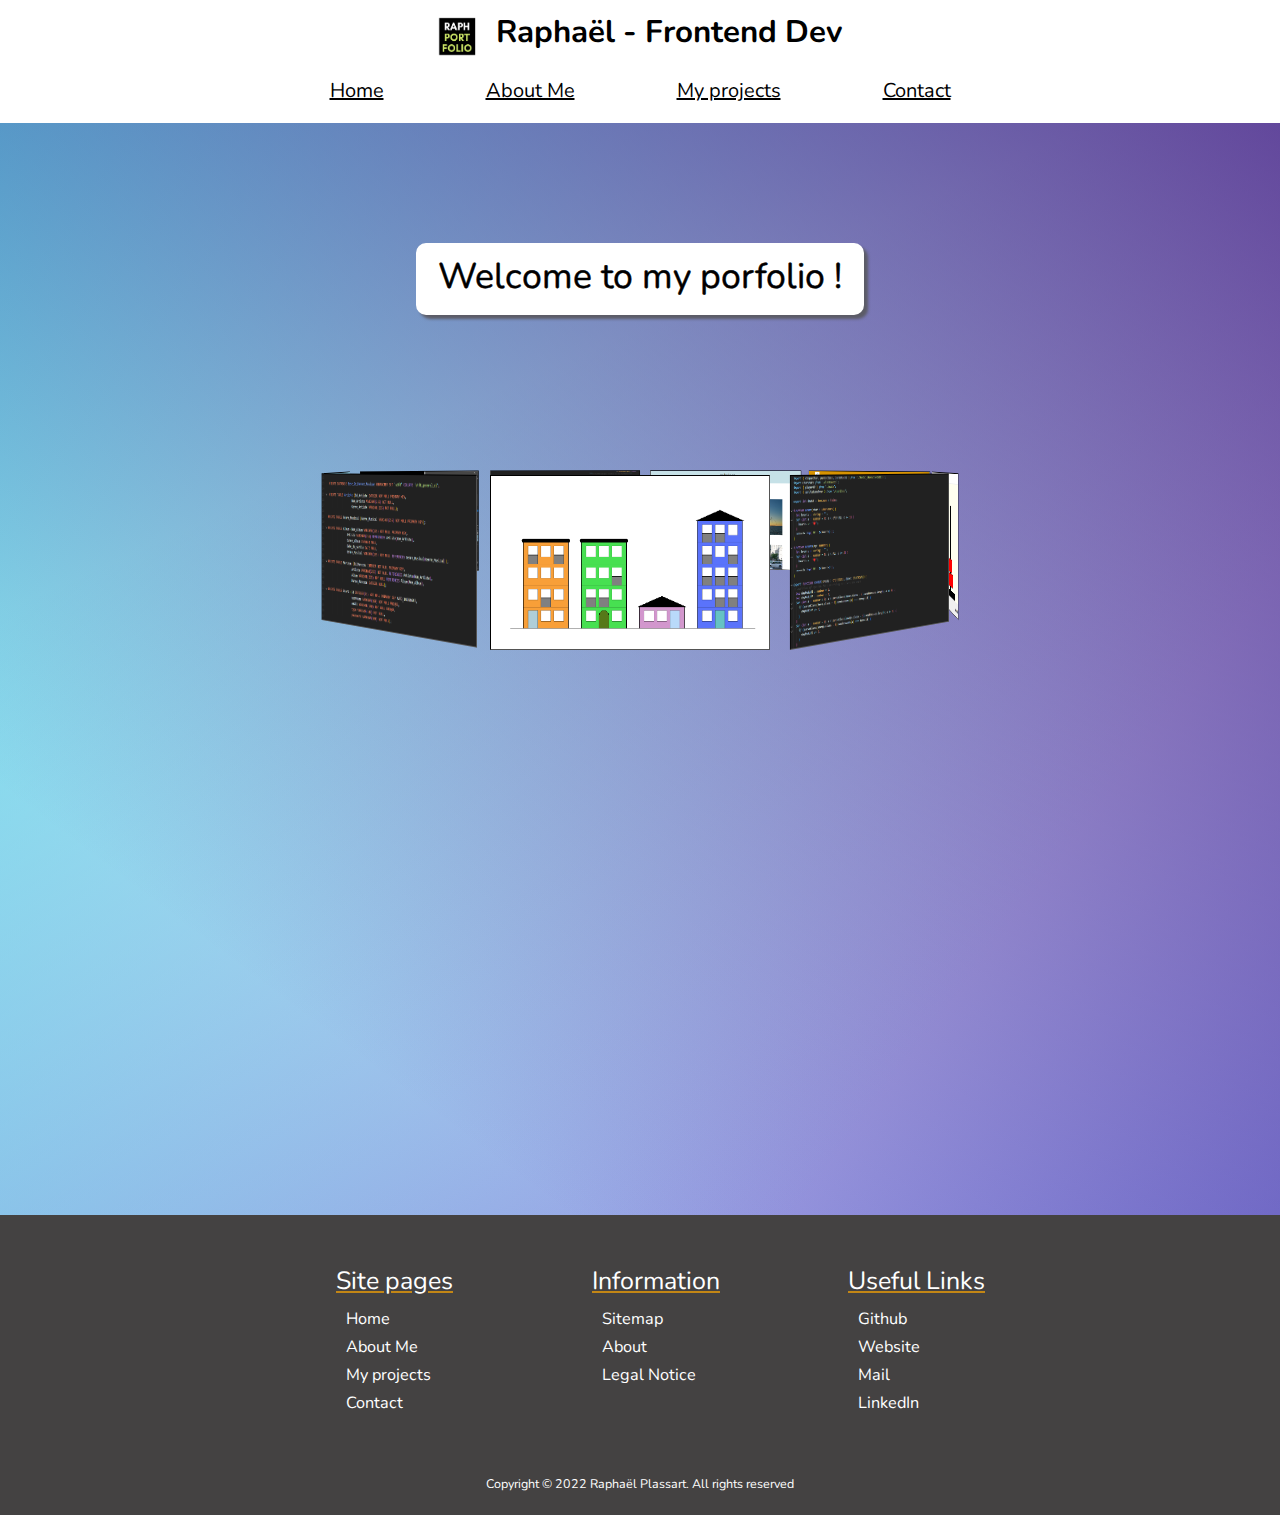
<file: index.html>
<!DOCTYPE html>
<html lang="fr">
<head>
    <meta charset="UTF-8">
    <meta http-equiv="X-UA-Compatible" content="IE=edge">
    <meta name="viewport" content="width=device-width, initial-scale=1.0">
    <link rel="stylesheet" href="https://fonts.googleapis.com/css2?family=Material+Symbols+Outlined:opsz,wght,FILL,GRAD@20..48,100..700,0..1,-50..200" />
    <link rel="stylesheet" href="style.css" />
    <link rel="icon" type="image/png" sizes="16x16" href="Medias/logo.png" alt="logo">
    <title>Portfolio</title>
</head>

<body style="background: linear-gradient(217deg, rgba(58, 14, 124, 0.8), rgba(192, 39, 209, 0) 70.71%),
linear-gradient(127deg, rgba(50, 199, 225, 0.8), rgba(0,255,0,0) 70.71%),
linear-gradient(336deg, rgba(60, 67, 203, 0.8), rgba(0,0,255,0) 70.71%);">

<header>

<div class="top"> 
    <img src="Medias/logo.png" class="logo">
      <h1>     
        <a href="index.html">Raphaël - Frontend Dev </a>
      </h1>
</div> 


<button type="button" id="togg1" class="button" onclick="changeStyle()">  <span class="material-symbols-outlined"> 
   menu
   </span>
</button>

<nav id="nav"> 
   <ul class="menu">
       <li class="li_nav"><a href="index.html">Home</a></li>
       <li class="li_nav"><a href="aboutme.html">About Me</a></li>
       <li class="li_nav"><a href="myprojects.html">My projects</a></li>
       <li class="li_nav"><a href="#footer">Contact</a></li>
   </ul>
</nav>
</header>

<main>

  <div class="block">
    <svg viewBox="0 0 1920 200">
      <text x="50%" y="50%" dy=".35em" text-anchor="middle">
Welcome to my porfolio !
  </text>
</svg>
  </div>

<div class="phone_main">
  <div class="slider">   
    <h4 class="active">
      <a href="myprojects.html"><img src="Medias/town1.png" /></a>
    </h4>
    <h4>
      <a href="myprojects.html"><img src="Medias/zelda1.png" /></a>
    </h4>
    <h4>
      <a href="myprojects.html"><img src="Medias/hanoi1.png" /></a>
    </h4>
    <h4>
      <a href="myprojects.html"><img src="Medias/minuteur1.png" /></a>
    </h4>
    <h4>
      <a href="myprojects.html"><img src="Medias/siteweb.png" /></a>
    </h4>
    <h4>
      <a href="myprojects.html"><img src="Medias/banque.png" /></a>
    </h4>
    <h4>
      <a href="myprojects.html"><img src="Medias/montage.jpg" /></a>
    </h4>
    <h4>
      <a href="myprojects.html"><img src="Medias/siteweb2.png" /></a>
    </h4>
    <h4>
      <a href="myprojects.html"><img src="Medias/musique.png" /></a>  
    </h4>
    <div class="nav_div">
      <div class="btn-nav left">←</div>
       <div class="btn-nav right">→</div>
   </div> 
</div>
</div>

<div class="main_carousel">
  <div class="carousel">
    <div class="slide one">
      <a href="myprojects.html"><img src="Medias/town1.png" /></a>
  </div>
    <div class="slide two">
      <a href="myprojects.html"><img src="Medias/zelda1.png" /></a>
    </div>
    <div class="slide three">
      <a href="myprojects.html"><img src="Medias/hanoi1.png" /></a>
    </div>
    <div class="slide four">
      <a href="myprojects.html"><img src="Medias/minuteur1.png" /></a>
  </div>
    <div class="slide five">
    <a href="myprojects.html"><img src="Medias/siteweb.png" /></a>
    </div>
    <div class="slide six">
      <a href="myprojects.html"><img src="Medias/banque.png" /></a>
    </div>
    <div class="slide seven">
      <a href="myprojects.html"><img src="Medias/montage.jpg" /></a>
    </div>
    <div class="slide eight">
      <a href="myprojects.html"><img src="Medias/siteweb2.png" /></a>
    </div>
    <div class="slide nine">
      <a href="myprojects.html"><img src="Medias/musique.png" /></a>
    </div>
  </div>
</div>

</main>
 

<div class="footer" id="footer">
  <div class="footer-tab">
        <ul>
          <p>Site pages</p>
          <li><a href="#index.html">Home</a></li>
          <li><a href="https://www.youtube.com/channel/UCEb_NXhHa8v7JSQQ84X4GaA">About Me</a></li>
          <li><a href="a-propos.html">My projects</a></li>
          <li><a href="mailto:plassa_r@etna-alternance.net">Contact</a></li>
        </ul>

        <ul>
          <p>Information</p>
          <li><a href="in_work.html">Sitemap</a></li>
          <li><a href="in_work.html">About</a></li>
          <li><a href="in_work.html">Legal Notice</a></li>
        </ul>
        <ul>
          <p> Useful Links</p>
          <li><a href="https://github.com/raphplt" target="_blank">Github</a></li>
          <li><a href="https://www.raphotos.fr" target="_blank">Website</a></li>
          <li><a href="mailto:plassa_r@etna-alternance.net" target="_blank">Mail</a></li>
          <li><a href="https://linkedin.com/in/raphaël-plassart-652304253" target="_blank">LinkedIn</a></li>
        </ul>
  </div>
  <p class="copyright"> Copyright © 2022 Raphaël Plassart. All rights reserved</p>
</div>
    <script>
let togg1 = document.getElementById("togg1");
let nav = document.getElementById("nav");

togg1.addEventListener("click", () => {
  if(getComputedStyle(nav).display != "none"){
    nav.style.display = "none";

  } else {
    nav.style.display = "block";
  }
})
    </script>
<script src="script.js"></script>

</body>   
</html>
</file>
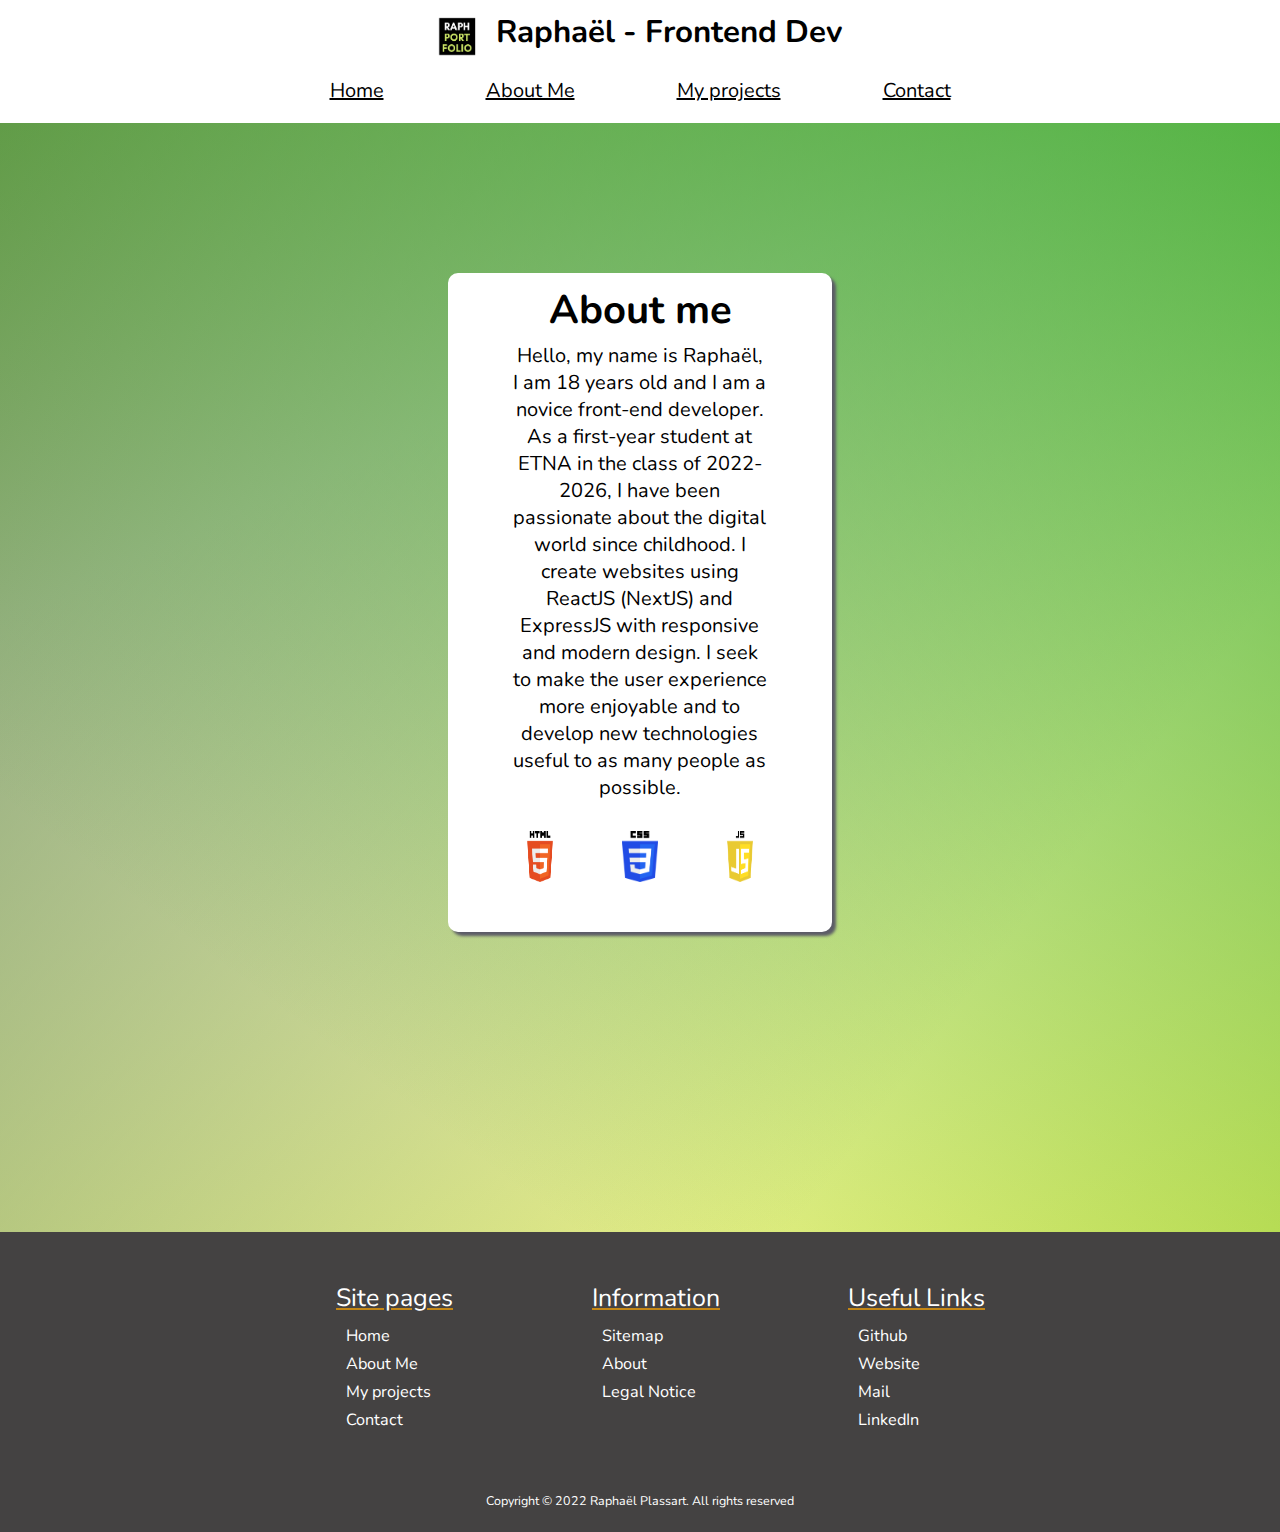
<file: aboutme.html>
<!DOCTYPE html>
<html lang="fr">
<head>
    <meta charset="UTF-8">
    <meta http-equiv="X-UA-Compatible" content="IE=edge">
    <meta name="viewport" content="width=device-width, initial-scale=1.0">
    <link rel="stylesheet" href="https://fonts.googleapis.com/css2?family=Material+Symbols+Outlined:opsz,wght,FILL,GRAD@20..48,100..700,0..1,-50..200" />
    <link rel="stylesheet" href="style.css" />
    <link rel="icon" type="image/png" sizes="16x16" href="Medias/logo.png" alt="logo">
    <title>Portfolio</title>
</head>

<body style="background: linear-gradient(217deg, rgba(38, 163, 19, 0.8), rgba(192, 39, 209, 0) 70.71%),
linear-gradient(127deg, rgba(81, 120, 44, 0.8), rgba(0,255,0,0) 70.71%),
linear-gradient(336deg, rgba(214, 228, 20, 0.8), rgba(0,0,255,0) 70.71%);">

<div class="header">
  <div class="top"> <img src="Medias/logo.png" class="logo" alt="logo">
    <h1> <a href="index.html"></a>Raphaël - Frontend Dev</a></h1></div> 
<button type="button" id="togg1" class="button" onclick="changeStyle()">  <span class="material-symbols-outlined"> 
   menu
   </span>
</button>
<nav id="nav"> 
   <ul class="menu">
       <li class="li_nav"><a href="index.html">Home</a></li>
       <li class="li_nav"><a href="aboutme.html">About Me</a></li>
       <li class="li_nav"><a href="myprojects.html">My projects</a></li>
       <li class="li_nav"><a href="#footer">Contact</a></li>

   </ul>
</nav>  
</div>

<div class="block_main" id="aboutme">
  <h2>About me</h2>
  <div class="info"> <p>
    Hello, my name is Raphaël, I am 18 years old and I am a novice front-end developer. As a first-year student at ETNA in the class of 2022-2026, I have been passionate about the digital world since childhood. I create websites using ReactJS (NextJS) and ExpressJS with responsive and modern design. I seek to make the user experience more enjoyable and to develop new technologies useful to as many people as possible.
  </p>
  <div class="languages">
    <img src="Medias/html.png">
    <img src="Medias/css.png">
    <img src="Medias/js.png">
  </div>

  </div>

</div>

<div class="footer" id="footer">
  <div class="footer-tab">
        <ul>
          <p>Site pages</p>
       <li><a href="index.php">Home</a></li>
       <li><a href="https://www.youtube.com/channel/UCEb_NXhHa8v7JSQQ84X4GaA">About Me</a></li>
       <li><a href="a-propos.html">My projects</a></li>
       <li><a href="https://www.instagram.com/raph.otos/">Contact</a></li>
        </ul>

        <ul>
          <p>Information</p>
          <li><a href="in_work.html">Sitemap</a></li>
          <li><a href="in_work.html">About</a></li>
          <li><a href="in_work.html">Legal Notice</a></li>
        </ul>
        <ul>
          <p> Useful Links</p>
          <li><a href="https://github.com/raphplt" target="_blank">Github</a></li>
          <li><a href="https://www.raphotos.fr" target="_blank">Website</a></li>
          <li><a href="mailto:plassa_r@etna-alternance.net" target="_blank">Mail</a></li>
          <li><a href="https://linkedin.com/in/raphaël-plassart-652304253" target="_blank">LinkedIn</a></li>
        </ul>
  </div>
  <p class="copyright"> Copyright © 2022 Raphaël Plassart. All rights reserved</p>
</div>
    <script>
let togg1 = document.getElementById("togg1");
let nav = document.getElementById("nav");

togg1.addEventListener("click", () => {
  if(getComputedStyle(nav).display != "none"){
    nav.style.display = "none";

  } else {
    nav.style.display = "block";
  }
})
    </script>

</body>   
</html>
</file>
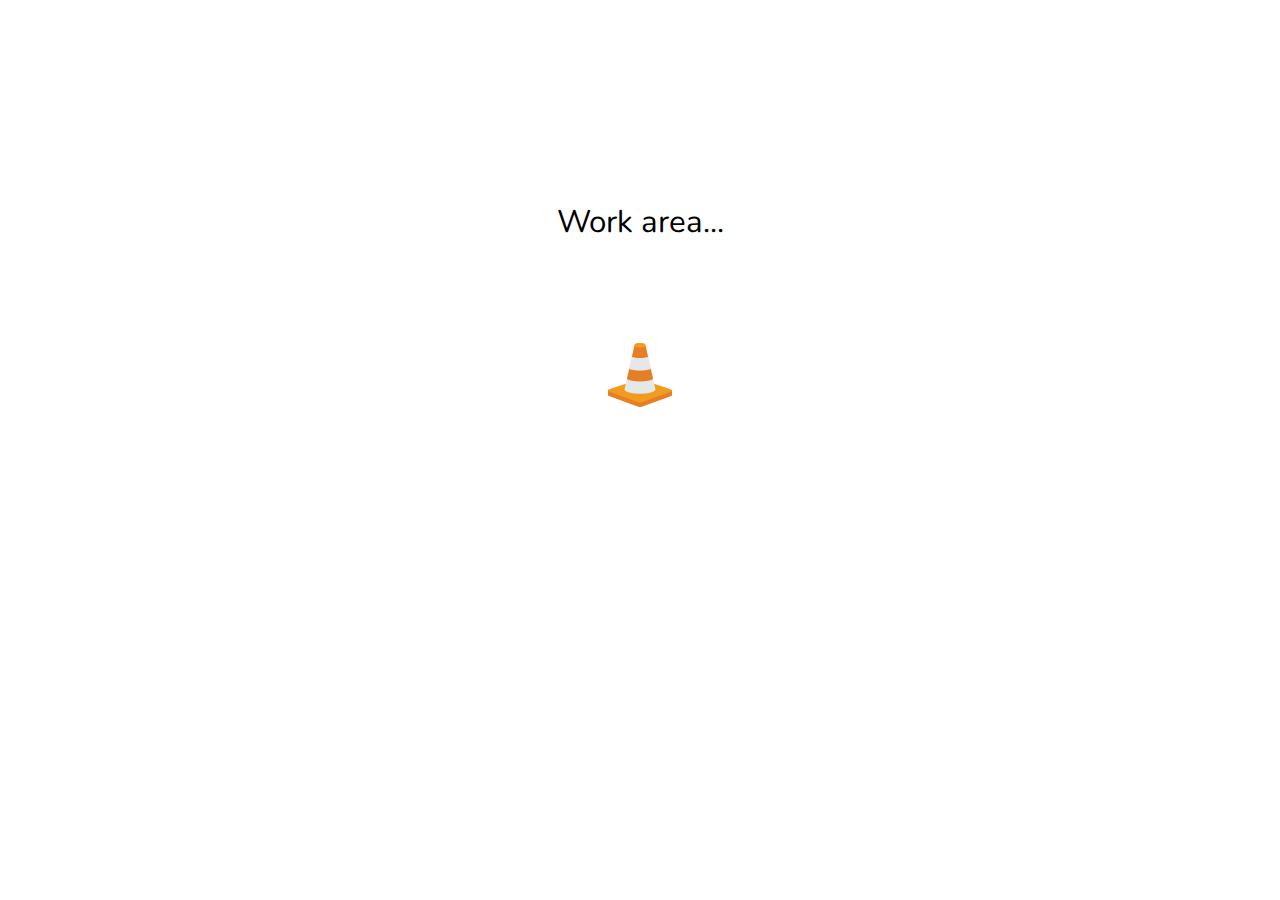
<file: in_work.html>
<!DOCTYPE html>
<html lang="fr">
<head>
    <meta charset="UTF-8">
    <meta http-equiv="X-UA-Compatible" content="IE=edge">
    <meta name="viewport" content="width=device-width, initial-scale=1.0">
    <link rel="stylesheet" href="https://fonts.googleapis.com/css2?family=Material+Symbols+Outlined:opsz,wght,FILL,GRAD@20..48,100..700,0..1,-50..200" />
    <link rel="stylesheet" href="style.css" />
    <link rel="icon" type="image/png" sizes="16x16" href="/Medias/logo.png" alt="logo">
    <title>Portfolio</title>
</head>
<body>
    <p class="inwork">Work area...</p>
    <img src="Medias/plot.png" class="inworkimg">
    </p>
</body>
</html>
</file>
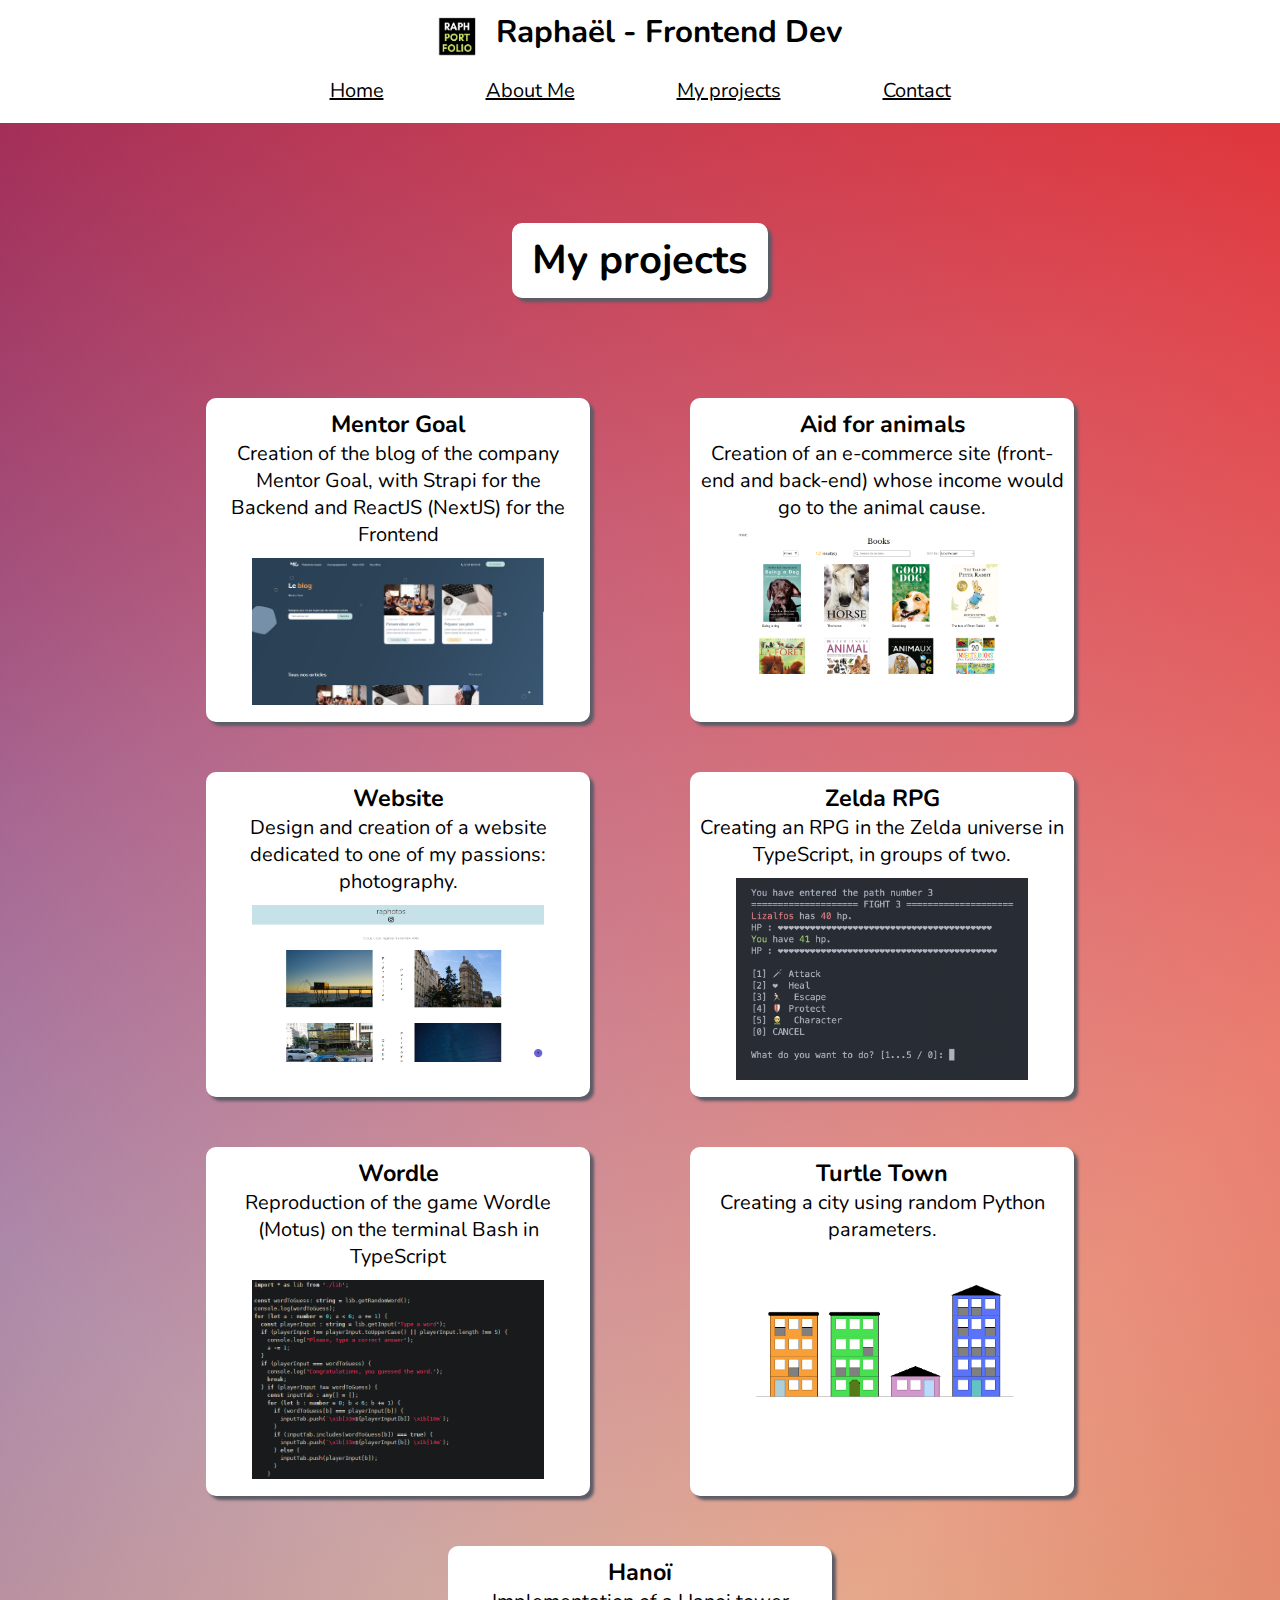
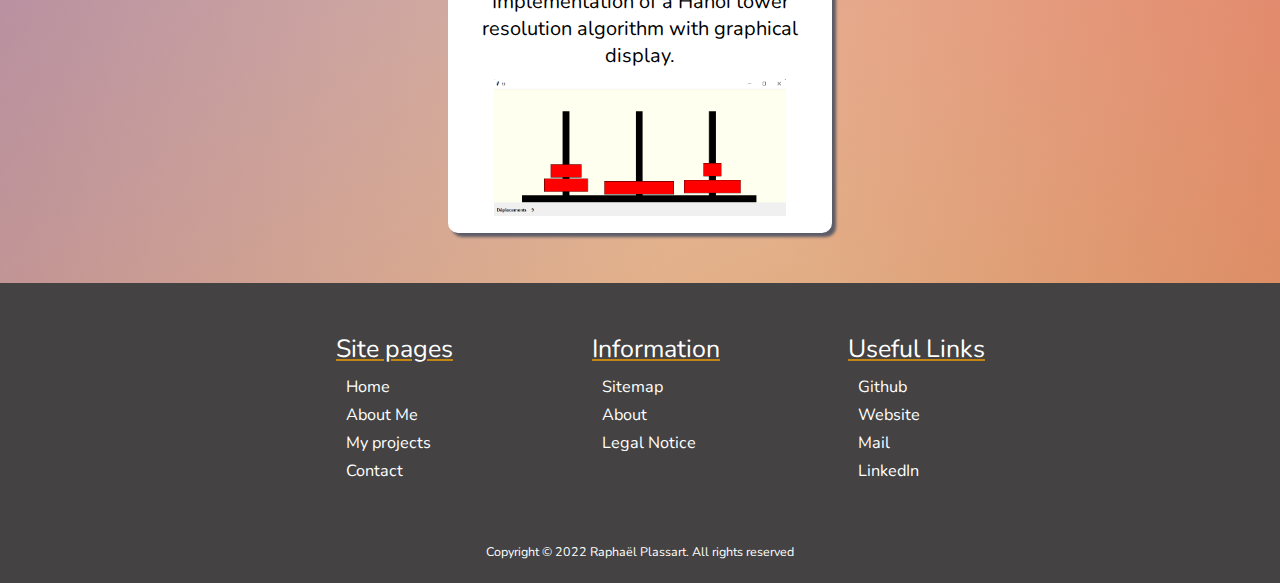
<file: myprojects.html>
<?php
include("projects.php");
?>
<!DOCTYPE html>
<html lang="fr">
<head>
    <meta charset="UTF-8">
    <meta http-equiv="X-UA-Compatible" content="IE=edge">
    <meta name="viewport" content="width=device-width, initial-scale=1.0">
    <link rel="stylesheet" href="https://fonts.googleapis.com/css2?family=Material+Symbols+Outlined:opsz,wght,FILL,GRAD@20..48,100..700,0..1,-50..200" />
    <link rel="stylesheet" href="style.css" />
    <link rel="icon" type="image/png" sizes="16x16" href="Medias/logo.png" alt="logo">
    <title>Portfolio</title>
</head>

<body style="background: linear-gradient(217deg, rgba(228, 10, 10, 0.8), rgba(192, 39, 209, 0) 70.71%),
linear-gradient(127deg, rgba(77, 16, 107, 0.8) , rgba(0,255,0,0) 70.71%),
linear-gradient(336deg, rgba(204, 115, 47, 0.8), rgba(0,0,255,0) 70.71%);">

<div class="header">
  <div class="top"> <img src="Medias/logo.png" class="logo" alt="logo">
    <h1> <a href="index.html"></a>Raphaël - Frontend Dev</a></h1></div> 
<button type="button" id="togg1" class="button" onclick="changeStyle()">  <span class="material-symbols-outlined"> 
   menu
   </span>
</button>
<nav id="nav"> 
   <ul class="menu">
       <li class="li_nav"><a href="index.html">Home</a></li>
       <li class="li_nav"><a href="aboutme.html">About Me</a></li>
       <li class="li_nav"><a href="myprojects.html">My projects</a></li>
       <li class="li_nav"><a href="#footer">Contact</a></li>

   </ul>
</nav>  
</div>

<main>

  <div class="block1">
    <h2>My projects</h2>
  </div>

  <div class="project_main">
    <div class="block_main">
      <h3>Mentor Goal</h3> <p>Creation of the blog of the company Mentor Goal, with Strapi for the Backend and ReactJS (NextJS) for the Frontend</p>
        <img src="Medias/mentorgoal.png">
    </div>
    <div class="block_main">
      <h3>Aid for animals</h3> <p>Creation of an e-commerce site (front-end and back-end) whose income would go to the animal cause.</p>
        <img src="Medias/aidforanimals.png">
    </div>
    <div class="block_main">
      <h3>Website</h3> <p>Design and creation of a website dedicated to one of my passions: photography.</p>
        <img src="Medias/siteweb.png">
    </div>
    <div class="block_main">
      <h3>Zelda RPG</h3> <p>Creating an RPG in the Zelda universe in TypeScript, in groups of two.</p>
        <img src="Medias/zelda.png">
    </div>
    <div class="block_main">
      <h3>Wordle</h3> <p>Reproduction of the game Wordle (Motus) on the terminal Bash in TypeScript</p>
        <img src="Medias/wordle.png">
    </div>
  <div class="block_main">
    <h3>Turtle Town</h3> <p>Creating a city using random Python parameters.</p>
      <img src="Medias/town1.png">
  </div>
  <div class="block_main">
    <h3>Hanoï</h3> <p>Implementation of a Hanoi tower resolution algorithm with graphical display.</p>
      <img src="Medias/hanoi1.png">
  </div>



  </div>

</main>

<div class="footer" id="footer">
  <div class="footer-tab">
        <ul>
          <p>Site pages</p>
       <li><a href="index.php">Home</a></li>
       <li><a href="https://www.youtube.com/channel/UCEb_NXhHa8v7JSQQ84X4GaA">About Me</a></li>
       <li><a href="a-propos.html">My projects</a></li>
       <li><a href="https://www.instagram.com/raph.otos/">Contact</a></li>
        </ul>

        <ul>
          <p>Information</p>
          <li><a href="in_work.html">Sitemap</a></li>
          <li><a href="in_work.html">About</a></li>
          <li><a href="in_work.html">Legal Notice</a></li>
        </ul>
        <ul>
          <p> Useful Links</p>
          <li><a href="https://github.com/raphplt" target="_blank">Github</a></li>
          <li><a href="https://www.raphotos.fr" target="_blank">Website</a></li>
          <li><a href="mailto:plassa_r@etna-alternance.net" target="_blank">Mail</a></li>
          <li><a href="https://linkedin.com/in/raphaël-plassart-652304253" target="_blank">LinkedIn</a></li>
        </ul>
  </div>
  <p class="copyright"> Copyright © 2022 Raphaël Plassart. All rights reserved</p>
</div>
    <script>
let togg1 = document.getElementById("togg1");
let nav = document.getElementById("nav");

togg1.addEventListener("click", () => {
  if(getComputedStyle(nav).display != "none"){
    nav.style.display = "none";

  } else {
    nav.style.display = "block";
  }
})
    </script>

</body>   
</html>
</file>
<file: style.css>
@import url('https://fonts.googleapis.com/css2?family=Nunito:wght@200&family=Poppins:wght@100&display=swap');

*, *::before, *::after{
  margin: 0;
  padding: 0; 
  list-style: none;
  font-family: 'Nunito', sans-serif;
  scroll-behavior: smooth;
  box-sizing: border-box;
  list-style-type: none;
  text-decoration: none;
}

body{
    height: auto;
}

:root{
  font-size: 12.5px;
  text-decoration: none;
}

.top{
    display: flex;
    align-items: center;
    justify-content: center;
}

h1{
    text-align: center;
    font-size: 2.5em !important;
    border-top: 10px solid transparent;
}


.logo{
    width: 13%;
    margin-right: 20px;
}

header{
    background: white;
    margin-bottom: 50px;
}

.header{
    background: white;
    margin-bottom:100px;
}


.button{
    background: transparent;
    border: solid transparent;
    display: block;
    margin: 0 auto;
    margin-top: 20px;
    margin-bottom: 20px;
}
 
nav{
    position: relative;
    display: none;
    text-align: center;
    font-size: 10px !important;
    height: 50px;
}

.menu{
    display: block;
    margin: 0 auto;
    position: relative;
}

.li_nav{
    background-color: white;   
    color: black;
    height: 100px;
    font-size: 1.5em;
    border: 10px solid white;
    text-decoration: underline 1px solid white;
}

.footer{
    border-top: 45px solid rgb(68, 66, 66);
    bottom:0;
    width:100%;
    height: 400px;
    background: rgb(68, 66, 66);
    color: white;
    margin: 0 auto;
}

.footer-tab{
    display: flex;
    flex-wrap: wrap;
}

.footer-tab ul{
    width: 51%;
    margin-bottom: 5px;
    flex-direction: column;
}

.footer-tab li{
    font-size: 1.3em;
    margin-left: 40px;
    margin-bottom: 5px;
}

.footer-tab p{
    font-size: 2em;
    margin-top: 4px;
    margin-left: 25px;
    margin-bottom: 10px;
    text-decoration: underline;
    text-decoration-color: rgb(195, 134, 21);
}   

.copyright{
    margin-top: 50px;
    text-align: center;
}

a:link, a:visited{
    color: black;
}

.footer a:link,.footer a:visited{
    color: white;
}


.main_carousel {
    width: 320px;
    margin: 100px auto 0 auto;
    perspective: 1000px;
    margin-bottom: 800px;
  }
  
  .carousel {
    position: absolute;
    width: 100%;
    height: 100%;
    transform-style: preserve-3d;
    transform: rotateY(-360deg) translateZ(-412px);
    animation: swirl 40s steps(10000, end) infinite;
  }
  
  .slide {
    position: absolute;
    top: 10px;
    left: 10px;
    width: 300px;
    height: 187px;
  }
  
  video{
    height: auto;
    width: auto;
    object-fit: cover;
    position: fixed;
    z-index: -1;
  }
  
  .slide img {
    width: 280px;
    height: 175px;
    border: 1px inset black;
  }
  
  .slide.one {
    transform: rotateY(0deg) translateZ(412px);
  }
  .slide.two {
    transform: rotateY(40deg) translateZ(412px);
  }
  .slide.three {
    transform: rotateY(80deg) translateZ(412px);
  }
  .slide.four {
    transform: rotateY(120deg) translateZ(412px);
  }
  .slide.five {
    transform: rotateY(160deg) translateZ(412px);
  }
  .slide.six {
    transform: rotateY(200deg) translateZ(412px);
  }
  .slide.seven {
    transform: rotateY(240deg) translateZ(412px);
  }
  .slide.eight {
    transform: rotateY(280deg) translateZ(412px);
  }
  .slide.nine {
    transform: rotateY(320deg) translateZ(412px);
  }
  
  @keyframes swirl {   
    from {
      transform: rotateY(-360deg);
    }
    to {
      transform: rotateY(0deg);
    }
  } 

.block{
    height: auto;
    background: white;
    width: 75%;
    font-display: block;
    margin: 0 auto;
    font-size: 20px;
    margin-bottom: 100px;
    text-align: center;
    border: 10px solid white;
    border-radius: 10px 10px 10px 10px;
    box-shadow: 4px 4px 3px rgb(92, 92, 103);
}

.block1{
    height: auto;
    background: white;
    width: 75%;
    font-display: block;
    margin: 0 auto;
    font-size: 20px;
    margin-bottom: 100px;
    text-align: center;
    border: 10px solid white;
    border-radius: 10px 10px 10px 10px;
    box-shadow: 4px 4px 3px rgb(92, 92, 103);
}

.project_main{
    display: flex;
    width: 75%;
    flex-direction: column;
    margin: 0 auto ;
}

.block_main{
    height: auto;
    background: white;
    width: 100%;
    font-display: block;
    margin: 0 auto;
    font-size: 20px;
    margin-bottom: 50px;
    text-align: center;
    border: 10px solid white;
    border-radius: 10px 10px 10px 10px;
    box-shadow: 4px 4px 3px rgb(92, 92, 103);
}

.block_main img{
    width: 80%;
}

.languages{
    display: flex;
    justify-content: space-evenly;
}
.languages img{
    margin-top: 20px;
    width: 10%;
}
.info_title{
    margin-top: 10px;
    margin-bottom: 10px;
    font-weight: bold;
}

.info p{
    width: 70%;
    display: block;
    margin: 0 auto;
}

.info{
    margin-bottom: 40px;
}
.project_img{
    width: 70%;
    margin-top: 10px;
    margin-top: 20px;
}

h2{
    margin-bottom: 5px;
    font-size: 2em;
    }

.inworkimg
{
    width: 15%;
    display: block;
    margin: 0 auto;
    margin-top: 50px;
}

.inwork{
    display: block;
    margin: 0 auto;
    font-size: 1.75em;
    margin-top: 200px;
    width: 100%;
    text-align: center;
}

svg {
    font-family: 'Russo One', sans-serif;
  }

svg text {
animation: stroke 5s infinite alternate;
stroke-width: 2;
stroke: #000000;
font-size: 160px;
}

@keyframes stroke {
0%   {
    fill: rgba(72,138,20,0); stroke: rgb(0, 0, 0);
    stroke-dashoffset: 25%; stroke-dasharray: 0 50%; stroke-width: 2;
}
70%  {fill: rgba(72,138,20,0); stroke: rgb(0, 0, 0); }
80%  {fill: rgba(72,138,20,0); stroke: rgb(0, 0, 0); stroke-width: 3; }
100% {
    fill: rgb(0, 0, 0); stroke: rgba(54,95,160,0); 
    stroke-dashoffset: -25%; stroke-dasharray: 50% 0; stroke-width: 0;
}
}

/* Medias querry */

@media screen and (max-width:1023px) {
    .main_carousel{
        display: none;
    }

    .footer{
        height: 600px;
    }

    .welcome{
        text-align: center;
        margin-bottom: 300px;
    }

    .welcome p{
        margin-bottom: 25px;
        color : white;
        left: 0;
        transition: left 1s, transform 1s;
        white-space: nowrap;
    }

    .phone_main{
        height: auto;
        width: 75%;
        background: white;
        font-display: block;
        margin: 0 auto;
        font-size: 20px;
        margin-bottom: 300px;
        text-align: center;
        border: 10px solid white;
        border-radius: 10px 10px 10px 10px;
        box-shadow: 4px 4px 3px rgb(92, 92, 103);
    }

    .slider{
        margin-top: 0%;
    }

    h4{
        width: 100%;
        height: 20vh;
        color: black;
        display: flex;
        background: white;
      }
          
      .continue{
        color: rgb(0, 0, 0);
        text-align: center;
      }
      
      .slider h4 {
        max-width: 100%;
        display: none;
      }
      
      h4.active {
        display: block;
      }
      
      p{
        width: 100%;
      }
      
      .nav_div {
        width: 100%;
        height: auto;
        display: flex;
        justify-content: center;
        margin-top: 15%;
        background: white;
        border: 10px solid white;
        border-top: 30px solid white;
      }

      h4 img{
        width: 90%;
        display: block;
        margin: 0 auto;
        margin-top: 30px;
      }
      
      .btn-nav {
        font-size: 50px;
        margin: 0 25px;
        cursor: pointer;
      }
    
      .block#hello{
        width: 70%;
      }

      .block_main#aboutme{
        width: 75%;
      }
      
}



@media screen and (min-width:775px) {
    h1{
        font-size: 3em;
    }

    .button{
        visibility: hidden;
    }
    nav{     
        display: flex;
        border: solid transparent;
        margin: 0 auto;
    }

    .menu{
        display: flex;
        flex-wrap: wrap;
        margin: 0 auto;
        position: relative;
    }
    
    .li_nav{
        margin-left: 50px;
        margin-right: 50px;
        background: transparent;
        color: rgb(0, 0, 0);
        height: 70px;
        font-size: 2em;
        border: 1px solid transparent;
        text-decoration: underline;
    
    }

    .footer-tab ul{
        width: 30%;
    }

    .footer-tab li{
        font-size: 1.3em;
        margin-left: 90px;
        margin-bottom: 6px;
        transition: all 0.3s ease;
    }


    .footer-tab li:hover{
        margin-left: 95px;
    }

    .footer-tab p{
    
        font-size: 2em;
        margin-top: 4px;
        margin-left: 80px;
        margin-bottom: 10px;
        text-decoration: underline;
        text-decoration-color: rgb(195, 134, 21);
    }
    
    .footer{
        height: 300px;
    }

    .logo{
        width: 3%;
    }

    .block{
        width: 60%;
    }

    .inwork{
        width: 100%;
        font-size: 2.5em;
        text-align: center;
    }

    .inworkimg{
        width: 5%;
        margin-top: 100px;
    }

    .slider{
        margin-top: 10%;
    }

    h4 img{
        width: 70%;
    }
}


@media screen and (min-width: 1024px) {
    h1{
        font-size: 4em;
        border-top: 10px solid transparent;
        margin-bottom: 20px;
        }
        
    .button{
        display: none;
    }

    .main{
        display: flex;
        flex-wrap: wrap;
        justify-content: center;
        margin-bottom: 100px;
    }

    .contenant p{
        margin-left: 50px;
    }

    .images-entree .material-symbols-outlined{
        margin: 0px;
        margin-bottom: 0px;
    }

    .footer-tab ul{
        width: 20%;
        text-align: left;
    }

    .footer-tab{
        justify-content: center;
    }

    .block{
        width: 35%;
        margin-top: 120px;
        margin-bottom: 150px;
    }
    
    .block_main p{
        margin-bottom: 10px;
    }

    .main_carousel{
        margin-bottom: 900px;
    }

    .project_main{
        flex-direction: row;
        flex-wrap: wrap;
        width: 100%;
        justify-content: center;
    }

    .block1{
        margin-bottom: 100px;
        width: 20%;
        height: 75px;
    }

    .block_main{
        margin-left: 50px;
        width: 30%;
        margin-right: 50px;
    }

    .welcome{
        display: none;
    }

    .phone_main{
        display: none;
    }

    .block_main#aboutme{
        display: block;
        margin: 0 auto;
        margin-top: 150px;
        margin-bottom: 300px;
    }
}
</file>
